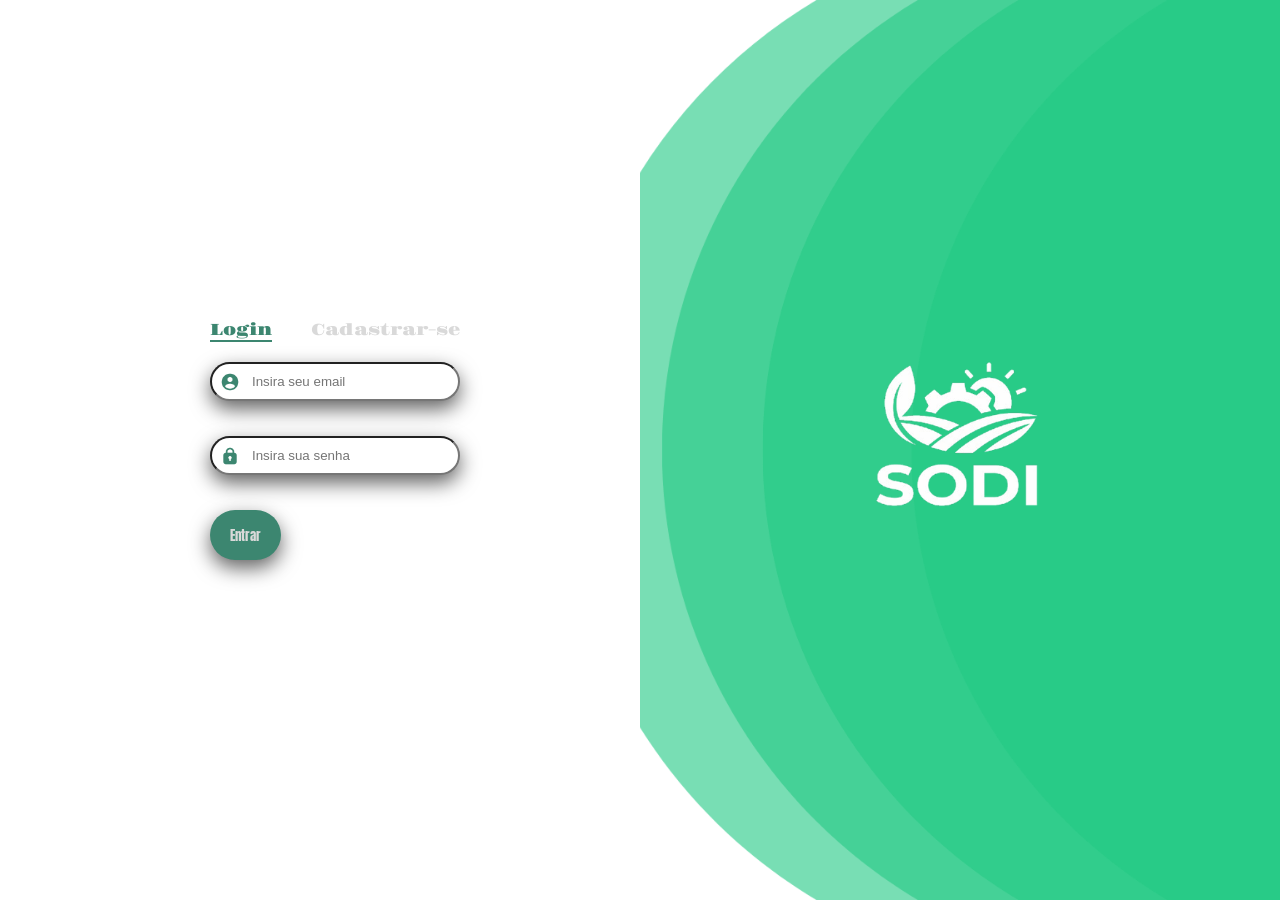
<file: frontEnd/homePage/index.html>
<!doctype html>
<html lang="en">
  <head>
    <meta charset="UTF-8" />
    <meta name="viewport" content="width=device-width, initial-scale=1.0" />
    <title>SODI</title>
    <link rel="stylesheet" href="style.css" />
  </head>
  <body>
    <main>
      <header>
        <div id="divLogosodi">
          <img src="../homePage/icons/sodiLogo.png" alt="" id="logo" />
        </div>
        <div>
          <input type="text" placeholder="Buscar ordem..." id="searchInput" />
        </div>
        <div id="divUser">
          <div id="logout">
            <img src="../adm/icons/sair.png" alt="" width="30px" />
          </div>
          <div id="user">
            <img src="../adm/icons/perfil.png" alt="" id="userImg" width="40px"/>
          </div>
        </div>
      </header>
      <nav>
        <img src="" alt="" />
        <p id="osN">OS</p>
        <p id="mN">MANUAIS</p>
        <img src="" alt="" />
      </nav>
      <article id="divFormbuttons">
        <div id="divTform">
          <h2 id="tFormulario">Formulário OS</h2>
        </div>
        <div id="formulario">
          <div id="divInputs">
            <input
              type="text"
              placeholder="Id da máquina..."
              class="inputs"
              id="idMaq"
            />
            <input
              type="text"
              placeholder="Status..."
              class="inputs"
              id="statusMaq"
            />
            <input
              type="text"
              placeholder="Ano da Máquina..."
              class="inputs"
              id="anoMaq"
            />
            <input
              type="text"
              class="inputs"
              placeholder="Descrição..."
              id="descMaq"
            />
            <input
              type="text"
              placeholder="Marca..."
              class="inputs"
              id="marcaMaq"
            />
            <input
              type="text"
              placeholder="Mecânico responsável..."
              class="inputs"
              id="mecanicoMaq"
            />
            <input
              type="text"
              class="inputs"
              placeholder="Modelo da máquina..."
              id="modeloMaq"
            />
            <input type="date" class="inputs" id="dataMaq" />
          </div>
          <div id="divButtons">
            <button id="buttonS">Salvar</button>
            <button id="buttonC">Cancelar</button>
          </div>
        </div>
        <button id="buttonNo">Criar nova ordem</button>
      </article>
      <article id="servicos"></article>
      <footer></footer>
    </main>
    <dialog id="modalOS">
      <div id="modalContent">
        <button id="Fechar">Fechar</button>
      </div>
    </dialog>
    <script src="script.js"></script>
  </body>
</html>
</file>
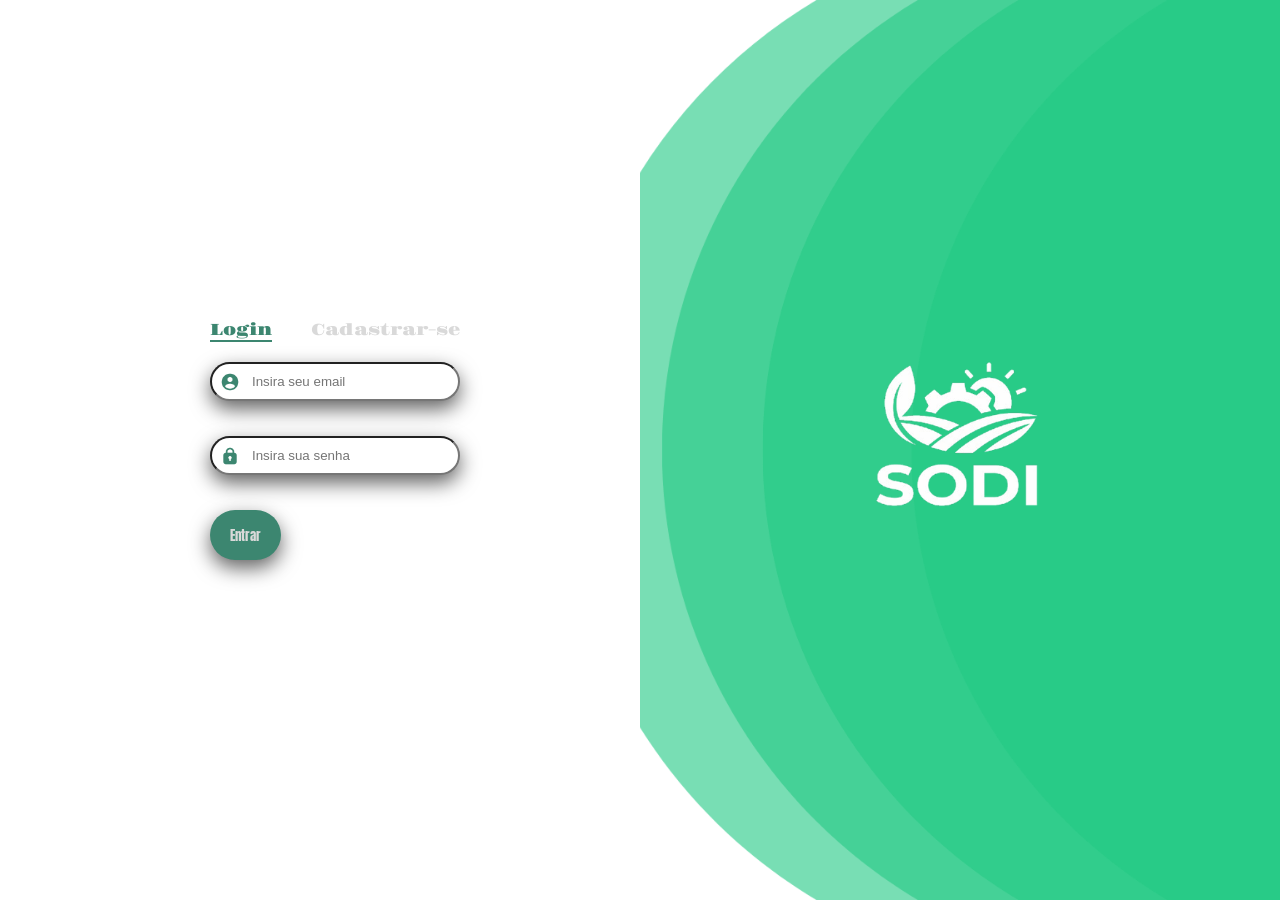
<file: frontEnd/loginSignup/index.html>
<!DOCTYPE html>
<html lang="pt-BR">

<head>
    <meta charset="UTF-8">
    <meta name="viewport" content="width=device-width, initial-scale=1.0">
    <title>Sistema Operaciona LOGIN</title>
    <link rel="stylesheet" href="style.css">
</head>

<body>
    <main>
        <article>
            <div id="click">
                <p id="login">Login</p>
                <p id="Sign_up">Cadastrar-se</p>
            </div>
            <div id="escrever">
                <div class="campo">
                    <img src="../loginSignup/icons/perfil.png" class="icone">
                    <input type="text" placeholder="Insira seu email" required>
                </div>
                <div class="campo">
                    <img src="../loginSignup/icons/cadeado.png" class="icone">
                    <input type="password" placeholder="Insira sua senha" required>
                </div>
                <div class="campo" id="senha">
                    <img src="../loginSignup/icons/cadeado.png" class="icone">
                    <input type="password" placeholder="Confirme a senha" required>
                </div>
                <button id="enviar">Entrar</button>
                <button id="btn_cadastro">Cadastrar</button>
            </div>
        </article>
        <div id="fundo_verde">
            <img id="verde" src="../loginSignup/icons/fundoverde.png">
        </div>
        <div id="logo">
            <img src="../loginSignup/icons/logo.png" id="logo_img" height="350px">
        </div>
    </main>
    <script src="./script.js"></script>
</body>
</html>
</file>
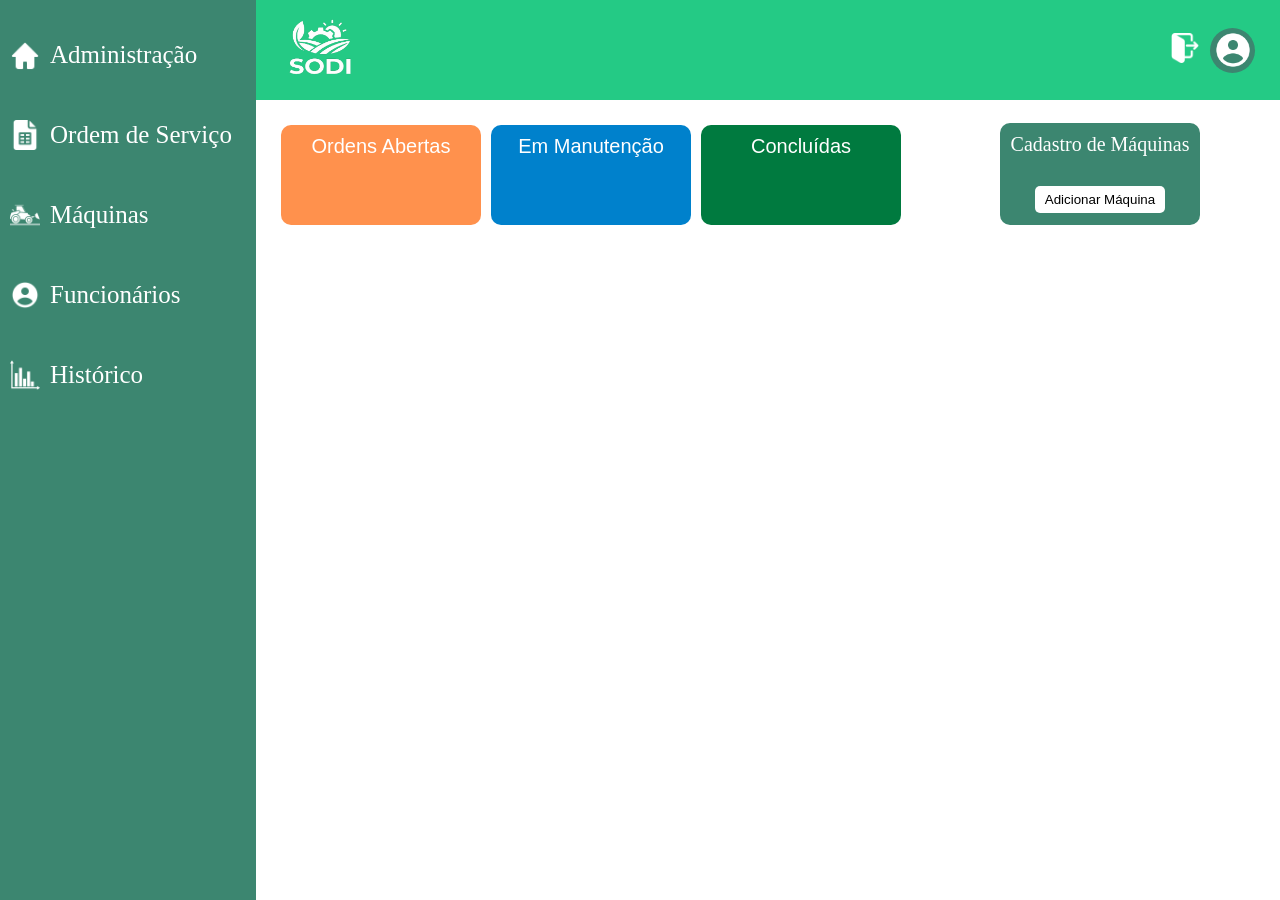
<file: frontEnd/adm/adm.html>
<!doctype html>
<html lang="pt-BR">
  <head>
    <meta charset="UTF-8" />
    <meta name="viewport" content="width=device-width, initial-scale=1.0" />
    <title>Página Admin</title>
    <link rel="stylesheet" href="adm.css" />
  </head>
  <body>
    <div id="menu_esquerda">
      <ul id="barralateral">
        <li>
          <img src="./icons/casa.png" alt="casa" />
          <p>Administração</p>
        </li>
        <li>
          <img src="./icons/planilha.png" alt="planilha" />
          <p>Ordem de Serviço</p>
        </li>
        <li>
          <img src="./icons/maquinario.png" alt="Maquina" />
          <p>Máquinas</p>
        </li>
        <li>
          <img src="./icons/perfil.png" alt="perfil" />
          <p>Funcionários</p>
        </li>

        <li>
          <img src="./icons/grafico.png" alt="grafico" />
          <p>Histórico</p>
        </li>
      </ul>
    </div>
    <article>
      <header>
        <div id="divLogosodi">
          <img src="./icons/sodi2.png" alt="" id="logo" />
        </div>
        <div id="divUser">
          <div id="logout">
            <img src="./icons/sair.png" alt="" width="30px" />
          </div>
          <div id="user">
            <img src="./icons/perfil.png" alt="" id="userImg" width="40px" />
          </div>
        </div>
      </header>
      <div id="conteiner">
        <section>
          <div id="divstatus">
            <button class="card" id="aberta">Ordens Abertas</button>
            <button class="card" id="manutencao">Em Manutenção</button>
            <button class="card" id="concluida">Concluídas</button>
          </div>
          <div id="modal_maquina" class="modal">
            <div class="modal_conteudo">
              <div class="modal_topo">
                <h2>Adicionar Máquina</h2>
                <button id="fechar_modalMaqui">X</button>
              </div>
              <div id="modal_corpo">
                <input id="modelo_maquina" type="text" placeholder="Modelo" />
                <input id="marca_maquina" type="text" placeholder="Marca" />
                <input id="ano_maquina" type="text" placeholder="Ano" min="4" />
                <button id="cadastro_maquina">Cadastrar</button>
              </div>
            </div>
          </div>
          <div id="direita">
            <div class="maquina" id="cad_maquina">
              <p>Cadastro de Máquinas</p>
              <button id="maquina_cad">Adicionar Máquina</button>
            </div>
          </div>
        </section>
        <div id="vaziaordem"></div>
      </div>
    </article>

    <script src="adm.js"></script>
  </body>
</html>
</file>
<file: frontEnd/homePage/style.css>
* {
  margin: 0;
  padding: 0;
  outline: 0;
  box-sizing: border-box;
}

html,
body {
  height: 100%;
  width: 100%;
  font-size: 62.5%;
}

main {
  background-color: aliceblue;
}

header {
  background-color: #24ca85;

  height: 100px;

  display: flex;
  justify-content: space-between;
  align-items: center;
}

#logoSodi {
  display: flex;
  justify-content: center;
  align-items: center;

  width: 100%;
}

#divLogosodi {
  display: flex;

  padding: 10px;
  margin-left: 15px;
}

#logo {
  width: 80px;
  height: 80px;
}

#inputSearchDiv {
  display: flex;
  justify-content: center;
  align-items: center;
}

#searchInput {
  width: 500px;
  height: 50px;

  border-radius: 30px;
  box-shadow: 10px 10px 20px #3f755b;
  border: solid 1px #63907f;

  background-image: url("../homePage/icons/iconLupa.svg");
  background-repeat: no-repeat;
  background-position: 97% center;
  padding-left: 20px;
}

#divUser {
  display: flex;
  align-items: center;
  gap: 10px;
  padding: 10px;
  margin-right: 15px;
}

#user {
  background-color: #3c8670;

  width: 45px;
  height: 45px;

  border-radius: 100%;
  display: flex;
  justify-content: center;
  align-items: center;
}

nav {
  height: 50px;

  background-color: #58edaf;
  color: rgb(255, 255, 255);

  display: flex;
  justify-content: center;
  align-items: center;

  gap: 30px;

  font-size: 22px;
  font-family: Verdana, Geneva, Tahoma, sans-serif;
  font-weight: bold;
}

.divTC {
  box-shadow: 6px 6px 20px #aeb6b3;
  border-radius: 20px;
  transition: transform 0.3s ease;
}

.divTC:hover {
  transform: translateY(-10px);
  cursor: pointer;
}

.osModal {
  display: none; /* Hidden by default */
  position: fixed; /* Stay in place */
  z-index: 1; /* Sit on top */
  left: 0;
  top: 0;
  width: 100%; /* Full width */
  height: 100%; /* Full height */
  overflow: auto; /* Enable scroll if needed */
  background-color: rgb(0, 0, 0); /* Fallback color */
  background-color: rgba(0, 0, 0, 0.4); /* Black w/ opacity */
}
#modalContent{
  position: fixed;
  width: 30%;
  height: 30%;
  background-color: #24ca85;
  left: 25%;
  top: 10%;
}
.modalContent {
  display: none;
  background-color: #fefefe;
  margin: 15% auto; /* 15% from the top and centered */
  padding: 20px;
  border: 1px solid #888;
  width: 80%; /* Could be more or less, depending on screen size */
}

.cardDiv {
  width: 300px;

  padding: 20px;
  gap: 20px;

  display: flex;
  justify-content: center;
  align-items: center;
  flex-direction: column;

  font-size: 8px;
  font-family: Arial, Helvetica, sans-serif;
}

.cardDiv:hover {
  cursor: pointer;
}

.divTitle {
  width: 300px;

  border-bottom: #026747 solid 2px;

  padding: 10px;

  font-size: 10px;
  font-family: "Gill Sans", "Gill Sans MT", Calibri, "Trebuchet MS", sans-serif;

  display: flex;
  justify-content: center;
  align-items: center;
}

#mN {
  display: none;
}

#servicos {
  height: fit-content;
  display: flex;
  justify-content: center;
  align-items: center;
  flex-wrap: wrap;
  gap: 40px;

  margin-bottom: 30px;

  background-color: aliceblue;
}

#divFormbuttons {
  display: flex;
  justify-content: space-around;
  align-items: center;
  flex-direction: column;

  padding: 30px;

  background-color: aliceblue;
}

#divTform {
  height: 100px;
  width: 954px;

  display: none;
  justify-content: center;
  align-items: center;

  border-radius: 20px 20px 0px 0px;
  box-shadow: 5px -5px 20px #aeb6b3;

  background-color: #27a975;
}

#formulario {
  width: 954px;
  height: fit-content;

  display: none;
  justify-content: center;
  align-items: center;
  flex-direction: column;

  border-radius: 0px 0px 20px 20px;
  box-shadow: 6px 6px 20px #aeb6b3;

  gap: 30px;
  padding: 30px;
}

#divButtons {
  display: flex;
  gap: 20px;
}

#tFormulario {
  color: rgb(255, 255, 255);

  font-size: x-large;
  font-family: Verdana, Geneva, Tahoma, sans-serif;
}

#divInputs {
  display: flex;
  justify-content: center;
  align-items: center;
  flex-wrap: wrap;

  width: 954px;
  height: fit-content;
  gap: 20px;
}

.inputs,
select {
  width: 260px;
  height: 50px;

  border: solid grey 1px;
  border-radius: 30px;

  display: flex;

  text-align: start;
  font-size: 15px;

  padding-left: 20px;

  background-color: aliceblue;
}

#buttonNo {
  background-color: #3c8670;
  color: aliceblue;

  width: 200px;
  height: 55px;

  padding: 20px;

  font-size: 13px;
  font-family: Arial, Helvetica, sans-serif;
  font-weight: bold;

  display: flex;
  justify-content: center;
  align-items: center;

  border: none;
  border-radius: 30px;
}

#buttonNo:hover {
  background-color: #31745f;

  cursor: pointer;
}

#buttonS {
  background-color: #3c8670;
  color: aliceblue;

  width: 150px;
  height: 50px;

  font-size: 13px;
  font-family: Arial, Helvetica, sans-serif;
  font-weight: bold;

  display: none;
  justify-content: center;
  align-items: center;

  border: none;
  border-radius: 30px;
}

#buttonS:hover {
  cursor: pointer;
  background-color: #31745f;
}

#buttonC {
  background-color: #cb3822;
  color: aliceblue;

  width: 150px;
  height: 50px;

  font-size: 13px;
  font-family: Arial, Helvetica, sans-serif;
  font-weight: bold;

  display: none;
  justify-content: center;
  align-items: center;

  border: none;
  border-radius: 30px;
}

#buttonC:hover {
  cursor: pointer;
  background-color: #9c3728;
}

footer {
  background-color: #3c8670;

  height: 150px;
}

#logout{
  cursor: pointer;
}
</file>
<file: frontEnd/loginSignup/style.css>
@import url('https://fonts.googleapis.com/css2?family=Gravitas+One&display=swap');
@import url('https://fonts.googleapis.com/css2?family=Anton&display=swap');

* {
    margin: 0;
    padding: 0;
    box-sizing: border-box;
}

body {
    height: 100vh;
}

main {
    display: flex;
    align-items: center;
    justify-content: space-between;
    height: 100%;
    width: 100%;
}


article {
    padding: 40px;
    margin: 150px;
}

#escrever {
    display: flex;
    flex-direction: column;
    justify-content: center;
    align-items: start;
    padding: 20px;
    gap: 20px;
}

.campo {
    position: relative;
    margin-bottom: 15px;
}


.campo input {
    width: 250px;
    padding: 10px 10px 10px 40px;
    border-radius: 50px;
    box-shadow: 0 8px 20px rgba(0, 0, 0, 0.614);
    /* border: none; */
}

.icone{
    position: absolute; /* Posiciona o ícone dentro do campo de entrada */
    left: 10px;
    top: 50%;
    transform: translateY(-50%); /* Centraliza verticalmente o ícone */
    width: 20px;
}

#click {
    display: flex;
    justify-content: space-around;
    font-family: "Gravitas One", serif;
    color: #d9d9d9;
}

#fundo_verde {
    position: fixed;
    right: 0;
    top: 0;
    height: 100%;
    width: 50%;
}

#verde {
    height: 100%;
    width: 100%;
    object-fit: cover;
}

#logo {
    position: fixed;
    right: 0;
    top: 0;
    height: 100%;
    width: 50%;
    display: flex;
    justify-content: center;
    align-items: center;
}

button {
    background-color: #3c8670;
    border: none;
    padding: 15px 20px;
    border-radius: 50px;
    box-shadow: 0 8px 20px rgba(0, 0, 0, 0.614);
    font-family: "Anton", sans-serif;
    color: #d9d9d9;
    cursor: pointer;
}

#login {
    color : #3c8670;
    border-bottom: #3c8670 2px solid;
    cursor: pointer;
}

#Sign_up {
    cursor: pointer;

}

#btn_cadastro {
    display: none;
}
</file>
<file: frontEnd/adm/adm.css>
* {
  margin: 0;
  padding: 0;
  box-sizing: border-box;
}

body {
  display: flex;
}

header {
  background-color: #24ca85;
  height: 100px;
  display: flex;
  justify-content: space-around;
}

#logoSodi {
  display: flex;
  justify-content: center;
  align-items: center;
  width: 100%;
}

#divLogosodi {
  display: flex;
  justify-content: center;
  align-items: center;

  padding: 10px;
  margin-left: 15px;
}

#logo {
  width: 80px;
  height: 80px;
}

#divUser {
  display: flex;
  justify-content: end;
  align-items: center;
  padding: 10px;
  margin-right: 15px;
  width: 100%;
  gap: 10px;
}

#user {
  background-color: #3c8670;
  width: 45px;
  height: 45px;
  border-radius: 100%;
  display: flex;
  align-items: center;
  justify-content: center;
}

#menu_esquerda {
  background-color: #3c8670;
  width: 20%;
  min-height: 100vh;
  display: flex;
  color: white;
}

article {
  width: 80%;
}

#barralateral {
  list-style: none;
  padding: 0;
}

#barralateral li {
  display: flex;
  align-items: center;
  gap: 10px;
  padding: 10px;
  margin-top: 30px;
  cursor: pointer;
  transition: all 0.4s ease;

}
#barralateral li:hover{
    transform: scale(0.85);
    border-bottom: 1px solid white;
}

#barralateral img {
  width: 30px;
}

#barralateral p {
  text-align: center;
  font-size: 25px;
}

#divstatus {
  display: flex;
  width: 70%;
  padding: 25px;
  gap: 10px;
}

.card {
  width: 200px;
  height: 100px;
  display: flex;
  justify-content: center;
  align-items: start;
  padding: 10px;
  color: white;
  border-radius: 10px;
  font-size: 20px;
  cursor: pointer;
  transition: all 0.3s ease;
  border: none;
}
.card:hover {
  transform: scale(0.95);
}

#aberta {
  background-color: #ff914d;
}
#manutencao {
  background-color: #0081cc;
}
#concluida {
  background-color: #007a3f;
}

.maquina {
  width: 200px;
  height: 102px;
  background-color: #3c8670;
  color: white;
  font-size: 20px;
  display: flex;
  flex-direction: column;
  align-items: center;
  padding: 10px;
  border-radius: 10px;

}

.maquina button {
  border: none;
  background-color: #ffffff;
  padding: 6px 10px;
  border-radius: 5px;
  color: rgb(0, 0, 0);
  cursor: pointer;
  margin-top: 30px;
}
section {
  display: flex;
}
#direita {
  position: fixed;
  top: 123px;
  right: 80px;
}

.modal {
  display: none;
  position: fixed;
  top: 0;
  left: 0;
  width: 100%;
  height: 100%;
  background: rgba(0, 0, 0, 0.5);
  justify-content: center;
  align-items: center;
}

.modal.ativo {
  display: flex;
}

.modal_conteudo {
  background: white;
  padding: 20px;
  border-radius: 10px;
  display: flex;
  flex-direction: column;
  gap: 15px;
  width: 320px;
  height: 250px;
  overflow: hidden;
  padding: 0;
  overflow: hidden;
}
.modal_conteudo input {
  border-radius: 5px;
  border: 1px solid black;
  padding: 3px;
  width: 90%;
}

.modal_topo {
  background-color: #007a3f;
  padding: 15px;
  display: flex;
  justify-content: space-between;
  align-items: center;
}

#modal_corpo {
  padding: 20px;
  display: flex;
  flex-direction: column;
  gap: 10px;
  justify-content: center;
  align-items: center;
}

#fechar_modalMaqui {
  width: 25px;
  height: 25px;
  border: none;
  background-color: #007a3f;
  font-size: 16px;
  cursor: pointer;
  border-radius: 5px;
}

#cadastro_maquina {
  font-size: medium;
  width: 80px;
  align-self: center;
  border-radius: 5px;
  border: 1px solid black;
  transition: all 0.3s ease;
  color: white;
  background-color: #3c8670;
  padding: 5px;
  display: flex;
  justify-content: center;
  transition: all 0.3s ease;
  cursor: pointer;
  margin-top: 10px;
}
#cadastro_maquina:hover {
  transform: scale(0.95);
}
#vaziaordem{
  padding: 15px;
  display: flex;
  flex-wrap: wrap;
  gap: 10px;
}
div_ordem{
  border: 1px solid black;
  width: 25%;
  height: 190px;
  display: flex;
  flex-direction: column;
  align-items: center;
  justify-content: center;
  border-radius: 5px;
}
#botao{
  display: flex;
}

#logout{
  cursor: pointer;
}
</file>
